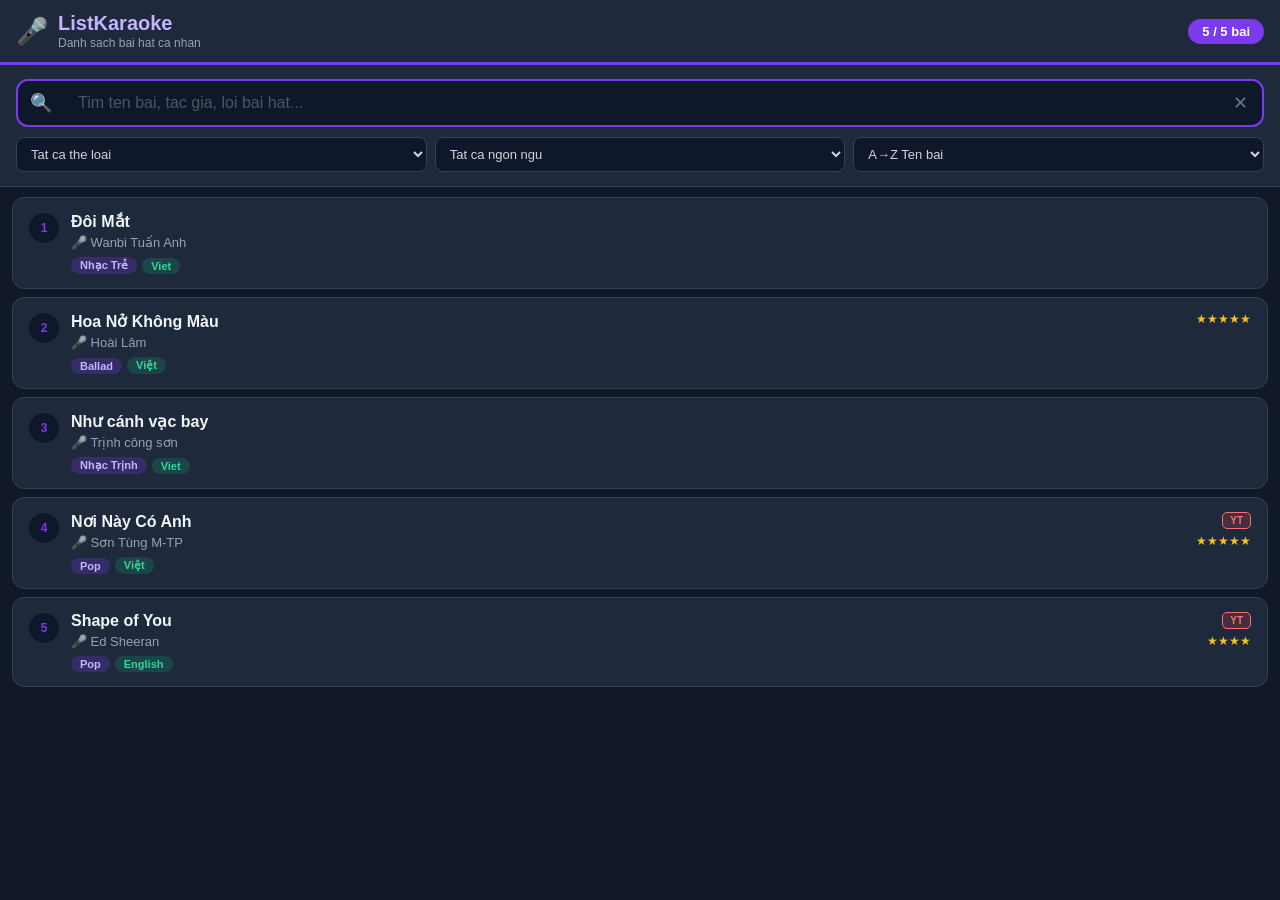
<file: index.html>
<!DOCTYPE html>
<html lang="vi">
<head>
  <meta charset="UTF-8">
  <meta name="viewport" content="width=device-width, initial-scale=1.0">
  <title>ListKaraoke - Tim kiem bai hat</title>
  <link rel="manifest" href="manifest.json">
  <style>
    * { box-sizing: border-box; margin: 0; padding: 0; }
    body {
      font-family: -apple-system, BlinkMacSystemFont, 'Segoe UI', sans-serif;
      background: #111827;
      color: #f1f5f9;
      min-height: 100vh;
    }

    /* ─── HEADER ─── */
    .hdr {
      background: #1e293b;
      border-bottom: 3px solid #7c3aed;
      padding: 12px 16px;
      display: flex; align-items: center; justify-content: space-between;
      position: sticky; top: 0; z-index: 50;
    }
    .hdr-left { display: flex; align-items: center; gap: 10px; }
    .hdr h1 { font-size: 20px; font-weight: 800; color: #c4b5fd; }
    .hdr p  { font-size: 12px; color: #94a3b8; margin-top: 1px; }
    .hdr-badge {
      background: #7c3aed; color: #fff;
      font-size: 13px; font-weight: 700;
      padding: 5px 14px; border-radius: 20px;
    }

    /* ─── SEARCH ─── */
    .search-box {
      background: #1e293b;
      padding: 14px 16px;
      border-bottom: 1px solid #334155;
    }
    .search-row {
      display: flex; align-items: center;
      background: #0f172a;
      border: 2px solid #7c3aed;
      border-radius: 12px; overflow: hidden;
      margin-bottom: 10px;
    }
    .search-row input {
      flex: 1; background: transparent; border: none; outline: none;
      color: #f1f5f9; font-size: 16px; font-family: inherit;
      padding: 13px 14px;
    }
    .search-row input::placeholder { color: #4b5563; }
    .btn-x {
      background: none; border: none; color: #6b7280;
      font-size: 18px; padding: 0 14px; cursor: pointer;
    }

    .filters { display: flex; gap: 8px; flex-wrap: wrap; }
    .filters select {
      flex: 1; min-width: 110px;
      background: #0f172a; border: 1px solid #374151;
      border-radius: 8px; color: #d1d5db;
      font-size: 13px; font-family: inherit;
      padding: 8px 10px; cursor: pointer;
    }
    .filters select:focus { outline: none; border-color: #7c3aed; }

    /* ─── SONG LIST ─── */
    .content { padding: 10px 12px 80px; }

    .spinner-wrap { text-align: center; padding: 60px 20px; color: #6b7280; }
    .spin {
      width: 38px; height: 38px;
      border: 3px solid #1e293b; border-top-color: #7c3aed;
      border-radius: 50%; animation: sp 0.8s linear infinite;
      margin: 0 auto 14px;
    }
    @keyframes sp { to { transform: rotate(360deg); } }

    .empty { text-align: center; padding: 60px 20px; color: #6b7280; font-size: 15px; }
    .empty .ei { font-size: 44px; display: block; margin-bottom: 10px; }

    /* Danh sach bai */
    .list { display: flex; flex-direction: column; gap: 8px; }

    .song-row {
      background: #1e293b;
      border: 1px solid #334155;
      border-radius: 12px;
      padding: 14px 16px;
      cursor: pointer;
      display: flex; align-items: flex-start; gap: 12px;
      transition: border-color .15s, background .15s;
      -webkit-tap-highlight-color: transparent;
    }
    .song-row:hover  { background: #263548; border-color: #7c3aed; }
    .song-row:active { background: #2d3f5a; transform: scale(0.99); }

    .sn { /* so thu tu */
      min-width: 30px; height: 30px;
      background: #0f172a; border-radius: 50%;
      display: flex; align-items: center; justify-content: center;
      font-size: 12px; font-weight: 700; color: #7c3aed;
      flex-shrink: 0; margin-top: 1px;
    }
    .si { flex: 1; min-width: 0; }
    .st { /* ten bai */
      font-size: 16px; font-weight: 700; color: #f1f5f9;
      white-space: nowrap; overflow: hidden; text-overflow: ellipsis;
      margin-bottom: 4px;
    }
    .sa { /* tac gia */
      font-size: 13px; color: #94a3b8;
      margin-bottom: 7px;
    }
    .chips { display: flex; flex-wrap: wrap; gap: 5px; align-items: center; }
    .chip {
      font-size: 11px; font-weight: 600;
      padding: 2px 9px; border-radius: 20px;
    }
    .cg { background: rgba(124,58,237,.25); color: #c4b5fd; }
    .cl { background: rgba(16,185,129,.2);  color: #34d399; }

    .sbadge { /* cot phai: mp3/mp4/yt + sao */
      display: flex; flex-direction: column; align-items: flex-end;
      gap: 5px; flex-shrink: 0;
    }
    .micons { display: flex; gap: 4px; }
    .mi {
      font-size: 10px; font-weight: 800;
      padding: 2px 7px; border-radius: 5px;
    }
    .mi.mp3 { background: rgba(16,185,129,.2);  color: #34d399; border: 1px solid #34d399; }
    .mi.mp4 { background: rgba(124,58,237,.2);  color: #c4b5fd; border: 1px solid #c4b5fd; }
    .mi.yt  { background: rgba(239,68,68,.2);   color: #f87171; border: 1px solid #f87171; }
    .stars  { font-size: 12px; color: #fbbf24; }

    mark { background: rgba(251,191,36,.3); color: inherit; border-radius: 2px; }

    /* ─── MODAL ─── */
    .overlay {
      position: fixed; inset: 0;
      background: rgba(0,0,0,.8);
      z-index: 200;
      display: flex; align-items: flex-end;
    }
    .overlay[hidden] { display: none !important; }

    .modal {
      background: #1e293b;
      border-radius: 20px 20px 0 0;
      border-top: 3px solid #7c3aed;
      width: 100%;
      max-height: 92vh;
      overflow-y: auto;
      display: flex;
      flex-direction: column;
    }

    /* Modal header */
    .m-hdr {
      background: #0f172a;
      padding: 16px 18px 14px;
      border-bottom: 1px solid #334155;
      position: sticky; top: 0;
    }
    .m-close-row {
      display: flex; justify-content: flex-end; margin-bottom: 10px;
    }
    .m-close {
      background: #334155; border: none;
      color: #f1f5f9; font-size: 18px;
      width: 34px; height: 34px;
      border-radius: 50%; cursor: pointer;
      display: flex; align-items: center; justify-content: center;
    }
    .m-title  {
      font-size: 19px; font-weight: 800;
      color: #c4b5fd; margin-bottom: 5px; line-height: 1.3;
    }
    .m-artist { font-size: 14px; color: #94a3b8; margin-bottom: 10px; }
    .m-chips  { display: flex; flex-wrap: wrap; gap: 6px; margin-bottom: 8px; }
    .m-tags   { display: flex; flex-wrap: wrap; gap: 5px; }
    .tag-pill {
      background: rgba(124,58,237,.2); color: #c4b5fd;
      border: 1px solid rgba(124,58,237,.4);
      font-size: 11px; padding: 2px 9px; border-radius: 20px;
    }

    /* Tab bar */
    .tabs {
      display: flex;
      background: #0f172a;
      border-bottom: 2px solid #334155;
      flex-shrink: 0;
      position: sticky; top: 0;
    }
    .tab-btn {
      flex: 1;
      background: none; border: none; border-bottom: 3px solid transparent;
      color: #9ca3af;
      font-size: 14px; font-weight: 700; font-family: inherit;
      padding: 14px 8px;
      cursor: pointer;
      margin-bottom: -2px;
      transition: color .15s, border-color .15s;
    }
    .tab-btn.on { color: #c4b5fd; border-bottom-color: #7c3aed; }

    /* Tab content — PHAI CO BACKGROUND VA COLOR RO */
    .tab-pane {
      background: #1e293b;
      color: #f1f5f9;
      padding: 20px 18px 40px;
    }
    .tab-pane[hidden] { display: none !important; }

    /* Lyrics */
    .lyrics-text {
      font-size: 15px; line-height: 2;
      color: #e2e8f0;
      white-space: pre-wrap;
      background: #0f172a;
      border-radius: 10px;
      padding: 20px;
      border-left: 4px solid #7c3aed;
    }
    .no-content {
      text-align: center; color: #6b7280;
      padding: 40px 20px; font-size: 15px;
    }
    .no-content span { font-size: 36px; display: block; margin-bottom: 10px; }

    /* Media */
    .m-sec { margin-bottom: 22px; }
    .m-sec h3 {
      font-size: 14px; font-weight: 700; color: #c4b5fd;
      margin-bottom: 10px;
      padding-bottom: 6px; border-bottom: 1px solid #334155;
    }
    .m-sec iframe {
      width: 100%; border: none; border-radius: 10px;
      background: #0f172a; display: block;
    }
    .open-link {
      display: flex; align-items: center; justify-content: center; gap: 8px;
      background: #0f172a; border: 2px solid #7c3aed;
      border-radius: 10px; padding: 14px;
      color: #c4b5fd; text-decoration: none;
      font-size: 15px; font-weight: 700;
    }
    .open-link.yt { border-color: #ef4444; color: #f87171; }

    /* Info */
    .info-row {
      display: flex; gap: 12px;
      padding: 12px 0;
      border-bottom: 1px solid #334155;
      align-items: flex-start;
    }
    .info-lbl {
      font-size: 13px; font-weight: 700; color: #7c3aed;
      min-width: 120px; flex-shrink: 0;
    }
    .info-val {
      font-size: 14px; color: #f1f5f9;
      word-break: break-word;
    }
  </style>
</head>
<body>

  <!-- Header -->
  <header class="hdr">
    <div class="hdr-left">
      <span style="font-size:26px">🎤</span>
      <div>
        <h1>ListKaraoke</h1>
        <p>Danh sach bai hat ca nhan</p>
      </div>
    </div>
    <span class="hdr-badge" id="badge">0 bai</span>
  </header>

  <!-- Search & Filter -->
  <div class="search-box">
    <div class="search-row">
      <span style="padding:0 12px;font-size:18px;color:#7c3aed">🔍</span>
      <input type="search" id="q" placeholder="Tim ten bai, tac gia, loi bai hat..." autocomplete="off">
      <button class="btn-x" id="btnX">✕</button>
    </div>
    <div class="filters">
      <select id="sg"><option value="">Tat ca the loai</option></select>
      <select id="sl"><option value="">Tat ca ngon ngu</option></select>
      <select id="ss">
        <option value="title">A→Z Ten bai</option>
        <option value="artist">A→Z Tac gia</option>
        <option value="rating">Danh gia cao</option>
        <option value="created_at">Moi nhat</option>
      </select>
    </div>
  </div>

  <!-- Main -->
  <div class="content">
    <div id="loading" class="spinner-wrap">
      <div class="spin"></div>
      <p>Dang tai danh sach...</p>
    </div>
    <div id="empty" class="empty" hidden>
      <span class="ei">🎵</span>
      Khong tim thay bai hat phu hop
    </div>
    <div id="list" class="list" hidden></div>
  </div>

  <!-- Modal -->
  <div id="overlay" class="overlay" hidden>
    <div class="modal" id="modal">

      <!-- Modal Header -->
      <div class="m-hdr">
        <div class="m-close-row">
          <button class="m-close" id="closeBtn">✕</button>
        </div>
        <div class="m-title"  id="mTitle"></div>
        <div class="m-artist" id="mArtist"></div>
        <div class="m-chips"  id="mChips"></div>
        <div class="m-tags"   id="mTags"></div>
      </div>

      <!-- Tab Bar -->
      <div class="tabs">
        <button class="tab-btn on" data-tab="lyrics">📝 Lyrics</button>
        <button class="tab-btn"   data-tab="media">🎵 Media</button>
        <button class="tab-btn"   data-tab="info">ℹ Thong tin</button>
      </div>

      <!-- Tab Lyrics -->
      <div id="tab-lyrics" class="tab-pane">
        <div id="lyricsContent"></div>
      </div>

      <!-- Tab Media -->
      <div id="tab-media" class="tab-pane" hidden>
        <div id="mediaContent"></div>
      </div>

      <!-- Tab Info -->
      <div id="tab-info" class="tab-pane" hidden>
        <div id="infoContent"></div>
      </div>

    </div>
  </div>

<script>
'use strict';
let allSongs = [], filtered = [];

// Thu tu URL de thu: goc repo (GitHub Pages) va ../songs.json (local tu web/)
const URLS = ['./songs.json', '../songs.json'];

async function fetchSongs() {
  for (const url of URLS) {
    try {
      const r = await fetch(url + '?t=' + Date.now());
      if (!r.ok) continue;
      const d = await r.json();
      allSongs = Array.isArray(d.songs) ? d.songs : [];
      buildDropdowns();
      render();
      return;
    } catch(e) {}
  }
  document.getElementById('loading').innerHTML =
    '<p style="color:#f87171;font-size:15px">Khong tai duoc songs.json<br>' +
    '<small style="color:#6b7280">Ban da Sync len GitHub chua?</small></p>';
}

function buildDropdowns() {
  const gs = [...new Set(allSongs.map(s=>s.genre).filter(Boolean))].sort();
  const ls = [...new Set(allSongs.map(s=>s.language).filter(Boolean))].sort();
  const sg = document.getElementById('sg');
  const sl = document.getElementById('sl');
  gs.forEach(g => { const o=document.createElement('option'); o.value=g; o.textContent=g; sg.appendChild(o); });
  ls.forEach(l => { const o=document.createElement('option'); o.value=l; o.textContent=l; sl.appendChild(o); });
}

function render() {
  const q  = document.getElementById('q').value.trim().toLowerCase();
  const gv = document.getElementById('sg').value;
  const lv = document.getElementById('sl').value;
  const sv = document.getElementById('ss').value;

  filtered = allSongs.filter(s => {
    if (gv && s.genre    !== gv) return false;
    if (lv && s.language !== lv) return false;
    if (q) {
      const hay = [s.title, s.artist, s.lyrics, s.note, (s.tags||[]).join(' ')].join(' ').toLowerCase();
      if (!hay.includes(q)) return false;
    }
    return true;
  });

  filtered.sort((a,b) => {
    if (sv==='rating')     return (b.rating||0)-(a.rating||0);
    if (sv==='created_at') return (b.created_at||'').localeCompare(a.created_at||'');
    if (sv==='artist')     return (a.artist||'').localeCompare(b.artist||'');
    return (a.title||'').localeCompare(b.title||'');
  });

  document.getElementById('badge').textContent = filtered.length + ' / ' + allSongs.length + ' bai';
  document.getElementById('loading').hidden = true;

  const list = document.getElementById('list');
  const empty = document.getElementById('empty');

  if (filtered.length === 0) {
    list.hidden = true; empty.hidden = false; return;
  }
  empty.hidden = true; list.hidden = false;
  list.innerHTML = '';

  filtered.forEach((s, i) => {
    const row = document.createElement('div');
    row.className = 'song-row';

    const chips = [
      s.genre    ? '<span class="chip cg">'+esc(s.genre)+'</span>' : '',
      s.language ? '<span class="chip cl">'+esc(s.language)+'</span>' : '',
    ].filter(Boolean).join('');

    const micons = [
      s.mp3_gdrive_id ? '<span class="mi mp3">MP3</span>' : '',
      s.mp4_gdrive_id ? '<span class="mi mp4">MP4</span>' : '',
      s.youtube_url   ? '<span class="mi yt">YT</span>'   : '',
    ].filter(Boolean).join('');

    const stars = s.rating > 0 ? '<span class="stars">' + '★'.repeat(s.rating) + '</span>' : '';

    row.innerHTML =
      '<div class="sn">'+(i+1)+'</div>'+
      '<div class="si">'+
        '<div class="st">'+hi(esc(s.title||'(Chua co ten)'), q)+'</div>'+
        '<div class="sa">🎤 '+hi(esc(s.artist||'Chua ro'), q)+'</div>'+
        (chips ? '<div class="chips">'+chips+'</div>' : '')+
      '</div>'+
      '<div class="sbadge">'+
        (micons ? '<div class="micons">'+micons+'</div>' : '')+
        stars+
      '</div>';

    row.onclick = () => openModal(s, q);
    list.appendChild(row);
  });
}

function openModal(s, q) {
  document.getElementById('mTitle').innerHTML  = hi(esc(s.title||''), q);
  document.getElementById('mArtist').textContent =
    '🎤 '+(s.artist||'?')+(s.genre ? ' · '+s.genre : '')+(s.language ? ' · '+s.language : '');

  // Chips
  const rs = s.rating > 0 ? '★'.repeat(s.rating) : '';
  const ds = s.difficulty > 0 ? '!'.repeat(s.difficulty) : '';
  document.getElementById('mChips').innerHTML =
    (s.genre    ? '<span class="chip cg">'+esc(s.genre)+'</span>' : '')+
    (s.language ? '<span class="chip cl">'+esc(s.language)+'</span>' : '')+
    (rs ? '<span class="chip" style="background:rgba(251,191,36,.2);color:#fbbf24">'+rs+'</span>' : '')+
    (ds ? '<span class="chip" style="background:rgba(239,68,68,.2);color:#f87171">Do kho '+ds+'</span>' : '');

  // Tags
  const tags = Array.isArray(s.tags) ? s.tags : [];
  document.getElementById('mTags').innerHTML =
    tags.map(t => '<span class="tag-pill">#'+esc(t)+'</span>').join('');

  // ── LYRICS ──
  const lc = document.getElementById('lyricsContent');
  if (s.lyrics && s.lyrics.trim()) {
    lc.innerHTML = '<div class="lyrics-text">'+hi(esc(s.lyrics), q)+'</div>';
  } else {
    lc.innerHTML = '<div class="no-content"><span>📭</span>Chua co loi bai hat<br><small style="color:#4b5563">Them lyrics trong app desktop roi sync lai</small></div>';
  }

  // ── MEDIA ──
  const mc = document.getElementById('mediaContent');
  mc.innerHTML = '';
  if (s.mp3_gdrive_id) {
    mc.innerHTML += '<div class="m-sec"><h3>🎵 Nhac MP3</h3>'+
      '<iframe src="https://drive.google.com/file/d/'+esc(s.mp3_gdrive_id)+'/preview" height="80" allow="autoplay"></iframe></div>';
  }
  if (s.mp4_gdrive_id) {
    mc.innerHTML += '<div class="m-sec"><h3>🎬 Video Karaoke MP4</h3>'+
      '<iframe src="https://drive.google.com/file/d/'+esc(s.mp4_gdrive_id)+'/preview" height="260" allow="autoplay"></iframe></div>';
  }
  if (s.youtube_url) {
    mc.innerHTML += '<div class="m-sec"><h3>▶ YouTube</h3>'+
      '<a class="open-link yt" href="'+esc(s.youtube_url)+'" target="_blank">▶ Mo tren YouTube</a></div>';
  }
  if (!s.mp3_gdrive_id && !s.mp4_gdrive_id && !s.youtube_url) {
    mc.innerHTML = '<div class="no-content"><span>📭</span>Chua co file media<br><small style="color:#4b5563">Upload MP3/MP4 trong app roi sync</small></div>';
  }

  // ── INFO ──
  document.getElementById('infoContent').innerHTML = [
    ['Ten bai hat', s.title],
    ['Tac gia / Ca si', s.artist],
    ['The loai', s.genre],
    ['Ngon ngu', s.language],
    ['Do kho', s.difficulty > 0 ? '!'.repeat(s.difficulty) : '-'],
    ['Danh gia', s.rating > 0 ? '★'.repeat(s.rating) : 'Chua danh gia'],
    ['Tags', (s.tags||[]).join(', ') || '-'],
    ['File MP3', s.mp3_gdrive_id ? 'Co tren Google Drive' : 'Chua co'],
    ['File MP4', s.mp4_gdrive_id ? 'Co tren Google Drive' : 'Chua co'],
    ['Ghi chu', s.note || '-'],
  ].map(([l,v]) =>
    '<div class="info-row">'+
      '<span class="info-lbl">'+l+'</span>'+
      '<span class="info-val">'+esc(String(v||'-'))+'</span>'+
    '</div>'
  ).join('');

  switchTab('lyrics');
  document.getElementById('overlay').hidden = false;
  document.body.style.overflow = 'hidden';
}

function closeModal() {
  document.getElementById('overlay').hidden = true;
  document.body.style.overflow = '';
  document.getElementById('mediaContent').innerHTML = '';
}

function switchTab(name) {
  document.querySelectorAll('.tab-btn').forEach(b => {
    b.classList.toggle('on', b.dataset.tab === name);
  });
  ['lyrics','media','info'].forEach(t => {
    document.getElementById('tab-'+t).hidden = (t !== name);
  });
}

function esc(s) {
  return String(s).replace(/&/g,'&amp;').replace(/</g,'&lt;').replace(/>/g,'&gt;').replace(/"/g,'&quot;');
}
function hi(html, q) {
  if (!q) return html;
  return html.replace(new RegExp('('+q.replace(/[.*+?^${}()|[\]\\]/g,'\\$&')+')','gi'),'<mark>$1</mark>');
}

// Events
document.getElementById('q').addEventListener('input', render);
document.getElementById('btnX').addEventListener('click', () => { document.getElementById('q').value=''; render(); });
document.getElementById('sg').addEventListener('change', render);
document.getElementById('sl').addEventListener('change', render);
document.getElementById('ss').addEventListener('change', render);
document.getElementById('closeBtn').addEventListener('click', closeModal);
document.getElementById('overlay').addEventListener('click', e => { if (e.target.id==='overlay') closeModal(); });
document.querySelectorAll('.tab-btn').forEach(b => b.addEventListener('click', () => switchTab(b.dataset.tab)));
document.addEventListener('keydown', e => { if (e.key==='Escape') closeModal(); });

// Start
fetchSongs();
</script>
</body>
</html>
</file>
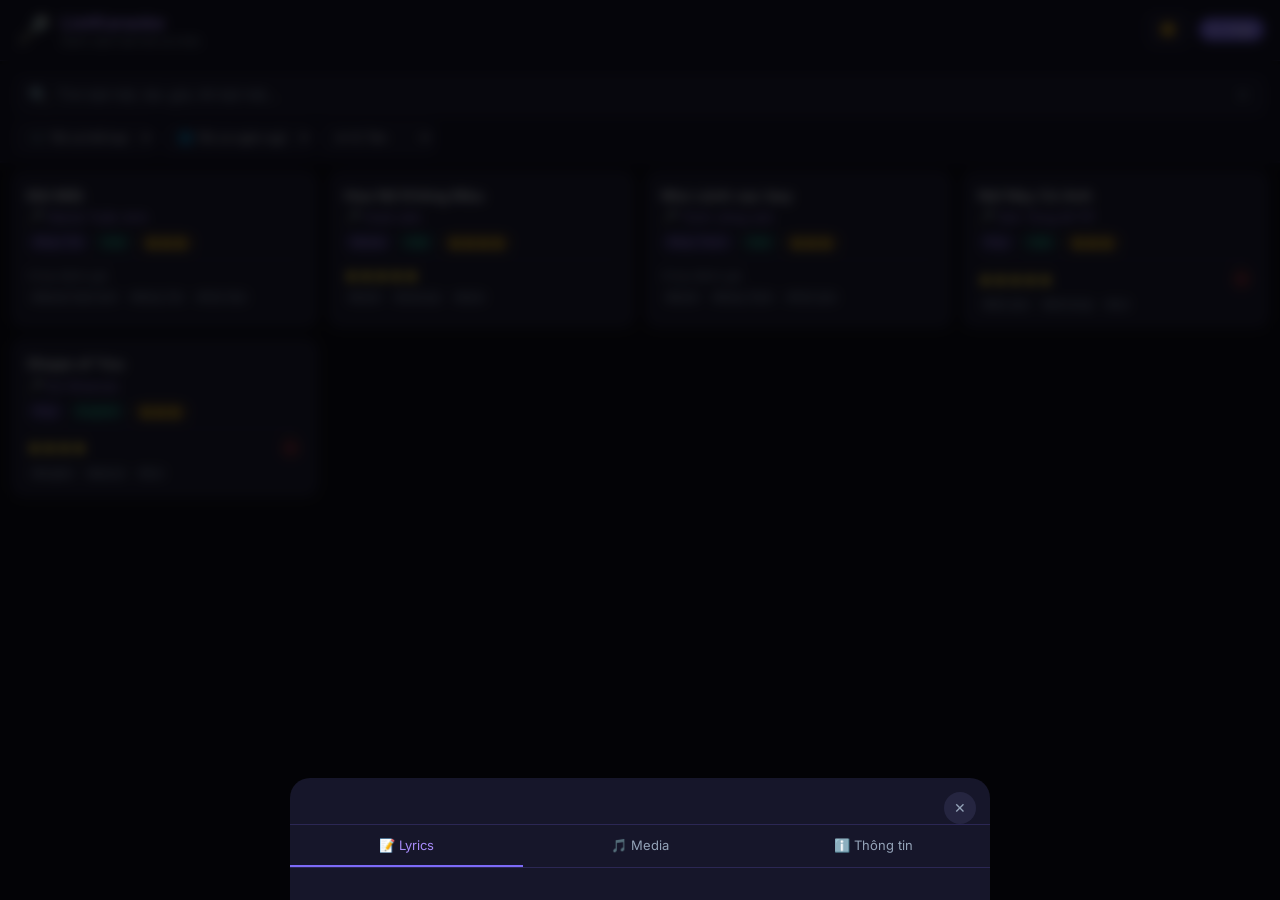
<file: web/index.html>
<!DOCTYPE html>
<html lang="vi">
<head>
  <meta charset="UTF-8">
  <meta name="viewport" content="width=device-width, initial-scale=1.0, maximum-scale=1.0">
  <meta name="theme-color" content="#0f0f1a">
  <meta name="description" content="Danh sách bài hát Karaoke cá nhân — tìm kiếm nhanh, xem lyrics, phát nhạc">
  <title>🎤 ListKaraoke</title>
  <link rel="manifest" href="manifest.json">
  <link rel="preconnect" href="https://fonts.googleapis.com">
  <link href="https://fonts.googleapis.com/css2?family=Inter:wght@400;500;600;700&display=swap" rel="stylesheet">
  <link rel="stylesheet" href="style.css">
</head>
<body>
  <!-- Header -->
  <header class="header">
    <div class="header-left">
      <span class="logo">🎤</span>
      <div>
        <h1 class="app-title">ListKaraoke</h1>
        <p class="app-sub">Danh sách bài hát cá nhân</p>
      </div>
    </div>
    <div class="header-right">
      <button class="btn-icon" id="btn-theme" title="Chuyển theme">🌙</button>
      <span class="badge" id="badge-count">0 bài</span>
    </div>
  </header>

  <!-- Search & Filter bar -->
  <div class="search-bar">
    <div class="search-wrap">
      <span class="search-icon">🔍</span>
      <input type="search" id="search-input" class="search-input"
             placeholder="Tìm bài hát, tác giả, lời bài hát..." autocomplete="off">
      <button class="btn-clear" id="btn-clear" title="Xóa">✕</button>
    </div>
    <div class="filter-row">
      <select id="filter-genre" class="filter-select">
        <option value="">🎼 Tất cả thể loại</option>
      </select>
      <select id="filter-lang" class="filter-select">
        <option value="">🌐 Tất cả ngôn ngữ</option>
      </select>
      <select id="sort-by" class="filter-select">
        <option value="title">A→Z Tên</option>
        <option value="artist">A→Z Tác giả</option>
        <option value="rating">⭐ Đánh giá</option>
        <option value="created_at">🕐 Mới nhất</option>
      </select>
    </div>
  </div>

  <!-- Main content -->
  <main class="main-content">
    <div id="loading" class="loading-state">
      <div class="spinner"></div>
      <p>Đang tải danh sách bài hát...</p>
    </div>
    <div id="empty-state" class="empty-state" hidden>
      <span class="empty-icon">🎵</span>
      <p>Không tìm thấy bài hát phù hợp</p>
      <small>Thử từ khóa khác hoặc xóa bộ lọc</small>
    </div>
    <div id="song-grid" class="song-grid" hidden></div>
  </main>

  <!-- Modal lyrics + media -->
  <div id="modal-overlay" class="modal-overlay" hidden>
    <div class="modal" id="modal-content">
      <button class="modal-close" id="modal-close">✕</button>
      <div class="modal-header">
        <h2 id="modal-title" class="modal-title"></h2>
        <p id="modal-artist" class="modal-artist"></p>
        <div id="modal-meta" class="modal-meta"></div>
        <div id="modal-tags" class="modal-tags"></div>
      </div>

      <!-- Tabs -->
      <div class="tab-bar">
        <button class="tab-btn active" data-tab="lyrics">📝 Lyrics</button>
        <button class="tab-btn" data-tab="media">🎵 Media</button>
        <button class="tab-btn" data-tab="info">ℹ️ Thông tin</button>
      </div>

      <!-- Tab: Lyrics -->
      <div id="tab-lyrics" class="tab-pane active">
        <div id="modal-lyrics" class="lyrics-content"></div>
      </div>

      <!-- Tab: Media -->
      <div id="tab-media" class="tab-pane" hidden>
        <div id="media-container" class="media-container"></div>
      </div>

      <!-- Tab: Info -->
      <div id="tab-info" class="tab-pane" hidden>
        <div id="info-container" class="info-container"></div>
      </div>
    </div>
  </div>

  <!-- Toast notification -->
  <div id="toast" class="toast" hidden></div>

  <script src="app.js"></script>
</body>
</html>
</file>
<file: web/style.css>
/* ═══════════════════════════════════════════════════════════
   ListKaraoke — Web UI Styles (GitHub Pages)
   Dark/Light responsive, mobile-first
═══════════════════════════════════════════════════════════ */

:root {
  --bg: #0f0f1a;
  --bg2: #16162a;
  --card: #1e1e35;
  --card2: #252540;
  --accent: #7c6af7;
  --accent2: #a78bfa;
  --text: #e2e8f0;
  --muted: #94a3b8;
  --success: #22d3a5;
  --warn: #f59e0b;
  --danger: #ef4444;
  --border: rgba(124, 106, 247, 0.2);
  --shadow: 0 8px 32px rgba(0,0,0,0.4);
  --radius: 12px;
  --font: 'Inter', -apple-system, BlinkMacSystemFont, sans-serif;
}

[data-theme="light"] {
  --bg: #f0f0ff;
  --bg2: #e8e8ff;
  --card: #ffffff;
  --card2: #f5f5ff;
  --text: #1a1a2e;
  --muted: #6b7280;
  --border: rgba(124, 106, 247, 0.15);
  --shadow: 0 4px 20px rgba(0,0,0,0.1);
}

* { box-sizing: border-box; margin: 0; padding: 0; }

body {
  font-family: var(--font);
  background: var(--bg);
  color: var(--text);
  min-height: 100vh;
  transition: background 0.3s, color 0.3s;
}

/* ─── Header ─────────────────────────────────────────────── */
.header {
  position: sticky; top: 0; z-index: 100;
  display: flex; align-items: center; justify-content: space-between;
  padding: 12px 16px;
  background: var(--bg2);
  border-bottom: 1px solid var(--border);
  backdrop-filter: blur(12px);
}
.header-left { display: flex; align-items: center; gap: 10px; }
.logo { font-size: 28px; }
.app-title { font-size: 18px; font-weight: 700; color: var(--accent2); line-height: 1.2; }
.app-sub { font-size: 11px; color: var(--muted); }
.header-right { display: flex; align-items: center; gap: 10px; }
.btn-icon {
  background: var(--card); border: 1px solid var(--border);
  color: var(--text); border-radius: 8px;
  padding: 6px 10px; font-size: 16px; cursor: pointer;
  transition: all 0.2s;
}
.btn-icon:hover { background: var(--accent); color: white; }
.badge {
  background: var(--accent); color: white;
  padding: 4px 10px; border-radius: 20px;
  font-size: 12px; font-weight: 600;
}

/* ─── Search & Filter ────────────────────────────────────── */
.search-bar {
  padding: 12px 16px 8px;
  background: var(--bg2);
  border-bottom: 1px solid var(--border);
  position: sticky; top: 64px; z-index: 99;
}
.search-wrap {
  display: flex; align-items: center; gap: 8px;
  background: var(--card);
  border: 1px solid var(--border);
  border-radius: 10px; padding: 8px 12px;
  margin-bottom: 8px;
  transition: border-color 0.2s;
}
.search-wrap:focus-within { border-color: var(--accent); }
.search-icon { font-size: 16px; color: var(--muted); }
.search-input {
  flex: 1; background: transparent; border: none; outline: none;
  font-size: 15px; color: var(--text); font-family: var(--font);
}
.search-input::placeholder { color: var(--muted); }
.btn-clear {
  background: none; border: none; color: var(--muted);
  cursor: pointer; font-size: 14px; padding: 2px;
}
.filter-row {
  display: flex; gap: 8px; overflow-x: auto;
  scrollbar-width: none; -ms-overflow-style: none;
}
.filter-row::-webkit-scrollbar { display: none; }
.filter-select {
  background: var(--card); border: 1px solid var(--border);
  color: var(--text); border-radius: 8px;
  padding: 6px 10px; font-size: 12px;
  cursor: pointer; white-space: nowrap;
  font-family: var(--font);
}
.filter-select:focus { outline: none; border-color: var(--accent); }

/* ─── Main / Grid ────────────────────────────────────────── */
.main-content { padding: 12px 12px 80px; }

.song-grid {
  display: grid;
  grid-template-columns: repeat(auto-fill, minmax(300px, 1fr));
  gap: 12px;
}
@media (max-width: 480px) {
  .song-grid { grid-template-columns: 1fr; }
}

/* ─── Song Card ──────────────────────────────────────────── */
.song-card {
  background: var(--card);
  border: 1px solid var(--border);
  border-radius: var(--radius);
  padding: 14px;
  cursor: pointer;
  transition: transform 0.2s, box-shadow 0.2s, border-color 0.2s;
  position: relative; overflow: hidden;
}
.song-card::before {
  content: '';
  position: absolute; top: 0; left: 0;
  width: 3px; height: 100%;
  background: var(--accent);
  opacity: 0; transition: opacity 0.2s;
}
.song-card:hover {
  transform: translateY(-2px);
  box-shadow: var(--shadow);
  border-color: var(--accent);
}
.song-card:hover::before { opacity: 1; }
.song-card:active { transform: scale(0.98); }

.card-title {
  font-size: 15px; font-weight: 600; color: var(--text);
  margin-bottom: 4px; line-height: 1.3;
}
.card-artist {
  font-size: 13px; color: var(--accent2);
  margin-bottom: 8px;
}
.card-meta {
  display: flex; flex-wrap: wrap; gap: 6px;
  margin-bottom: 8px;
}
.chip {
  font-size: 11px; padding: 2px 8px;
  border-radius: 20px; font-weight: 500;
}
.chip-genre { background: rgba(124,106,247,0.2); color: var(--accent2); }
.chip-lang  { background: rgba(34,211,165,0.15); color: var(--success); }
.chip-diff  { background: rgba(245,158,11,0.15); color: var(--warn); }

.card-footer {
  display: flex; align-items: center; justify-content: space-between;
  margin-top: 8px; padding-top: 8px;
  border-top: 1px solid var(--border);
}
.card-rating { font-size: 12px; color: var(--warn); }
.card-media-icons { display: flex; gap: 6px; }
.media-dot {
  width: 22px; height: 22px; border-radius: 50%;
  display: flex; align-items: center; justify-content: center;
  font-size: 11px;
}
.dot-mp3 { background: rgba(34,211,165,0.2); color: var(--success); }
.dot-mp4 { background: rgba(124,106,247,0.2); color: var(--accent); }
.dot-yt  { background: rgba(239,68,68,0.2); color: var(--danger); }

.card-tags { display: flex; flex-wrap: wrap; gap: 4px; margin-top: 6px; }
.tag-pill {
  font-size: 10px; padding: 2px 6px;
  border-radius: 10px;
  background: rgba(148,163,184,0.1); color: var(--muted);
}

/* ─── States ─────────────────────────────────────────────── */
.loading-state, .empty-state {
  text-align: center; padding: 60px 20px; color: var(--muted);
}
.empty-icon { font-size: 48px; display: block; margin-bottom: 12px; }
.spinner {
  width: 40px; height: 40px; border-radius: 50%;
  border: 3px solid var(--border);
  border-top-color: var(--accent);
  animation: spin 0.8s linear infinite;
  margin: 0 auto 16px;
}
@keyframes spin { to { transform: rotate(360deg); } }

/* ─── Modal ──────────────────────────────────────────────── */
.modal-overlay {
  position: fixed; inset: 0; z-index: 200;
  background: rgba(0,0,0,0.75);
  backdrop-filter: blur(6px);
  display: flex; align-items: flex-end; justify-content: center;
  padding: 0;
}
.modal {
  background: var(--bg2);
  border-radius: 20px 20px 0 0;
  width: 100%; max-width: 700px;
  max-height: 92vh;
  overflow: hidden;
  display: flex; flex-direction: column;
  animation: slideUp 0.3s ease;
  position: relative;
}
@keyframes slideUp {
  from { transform: translateY(100%); opacity: 0; }
  to   { transform: translateY(0);    opacity: 1; }
}
.modal-close {
  position: absolute; top: 14px; right: 14px;
  background: var(--card2); border: none; color: var(--muted);
  width: 32px; height: 32px; border-radius: 50%;
  font-size: 14px; cursor: pointer; z-index: 10;
  display: flex; align-items: center; justify-content: center;
}
.modal-header {
  padding: 20px 20px 0;
  border-bottom: 1px solid var(--border);
  padding-bottom: 12px;
}
.modal-title {
  font-size: 20px; font-weight: 700; color: var(--accent2);
  padding-right: 40px; line-height: 1.3;
}
.modal-artist { font-size: 14px; color: var(--muted); margin-top: 4px; }
.modal-meta {
  display: flex; flex-wrap: wrap; gap: 6px;
  margin-top: 8px;
}
.modal-tags { display: flex; flex-wrap: wrap; gap: 4px; margin-top: 6px; }

/* Tab bar */
.tab-bar {
  display: flex; border-bottom: 1px solid var(--border);
  background: var(--bg2);
  flex-shrink: 0;
}
.tab-btn {
  flex: 1; padding: 12px 8px;
  background: transparent; border: none;
  color: var(--muted); font-size: 13px; font-family: var(--font);
  cursor: pointer; border-bottom: 2px solid transparent;
  transition: color 0.2s, border-color 0.2s;
}
.tab-btn.active { color: var(--accent2); border-bottom-color: var(--accent); }

/* Tab panes */
.tab-pane { flex: 1; overflow-y: auto; padding: 16px; }

/* Lyrics */
.lyrics-content {
  font-size: 15px; line-height: 2;
  color: var(--text); white-space: pre-wrap;
  font-family: 'Inter', sans-serif;
}
.no-lyrics { color: var(--muted); text-align: center; padding: 40px 0; font-style: italic; }

/* Media */
.media-container { display: flex; flex-direction: column; gap: 16px; }
.media-section h3 { font-size: 13px; color: var(--muted); margin-bottom: 8px; }
.media-section iframe {
  width: 100%; border: none; border-radius: 10px;
  background: var(--card); display: block;
}
.media-btn {
  display: flex; align-items: center; gap: 8px;
  padding: 12px 16px; border-radius: 10px;
  background: var(--card); border: 1px solid var(--border);
  color: var(--text); text-decoration: none;
  font-size: 14px; font-family: var(--font);
  cursor: pointer; transition: background 0.2s;
}
.media-btn:hover { background: var(--card2); border-color: var(--accent); }
.media-btn-yt { border-color: rgba(239,68,68,0.3); }
.media-btn-yt:hover { background: rgba(239,68,68,0.1); }

/* Info */
.info-container { display: flex; flex-direction: column; gap: 10px; }
.info-row {
  display: flex; justify-content: space-between; align-items: flex-start;
  padding: 10px 12px;
  background: var(--card); border-radius: 8px;
  font-size: 14px;
}
.info-label { color: var(--muted); font-weight: 500; }
.info-value { color: var(--text); text-align: right; }

/* ─── Toast ──────────────────────────────────────────────── */
.toast {
  position: fixed; bottom: 20px; left: 50%; transform: translateX(-50%);
  background: var(--card2); color: var(--text);
  padding: 10px 20px; border-radius: 20px;
  font-size: 14px; z-index: 300;
  box-shadow: var(--shadow);
  animation: fadeIn 0.3s ease;
}
@keyframes fadeIn { from { opacity: 0; transform: translateX(-50%) translateY(10px); } }

/* ─── Scrollbar ──────────────────────────────────────────── */
::-webkit-scrollbar { width: 4px; }
::-webkit-scrollbar-track { background: transparent; }
::-webkit-scrollbar-thumb { background: var(--accent); border-radius: 2px; }

/* ─── Highlight search ───────────────────────────────────── */
mark {
  background: rgba(124,106,247,0.35);
  color: var(--accent2); border-radius: 2px;
}
</file>
